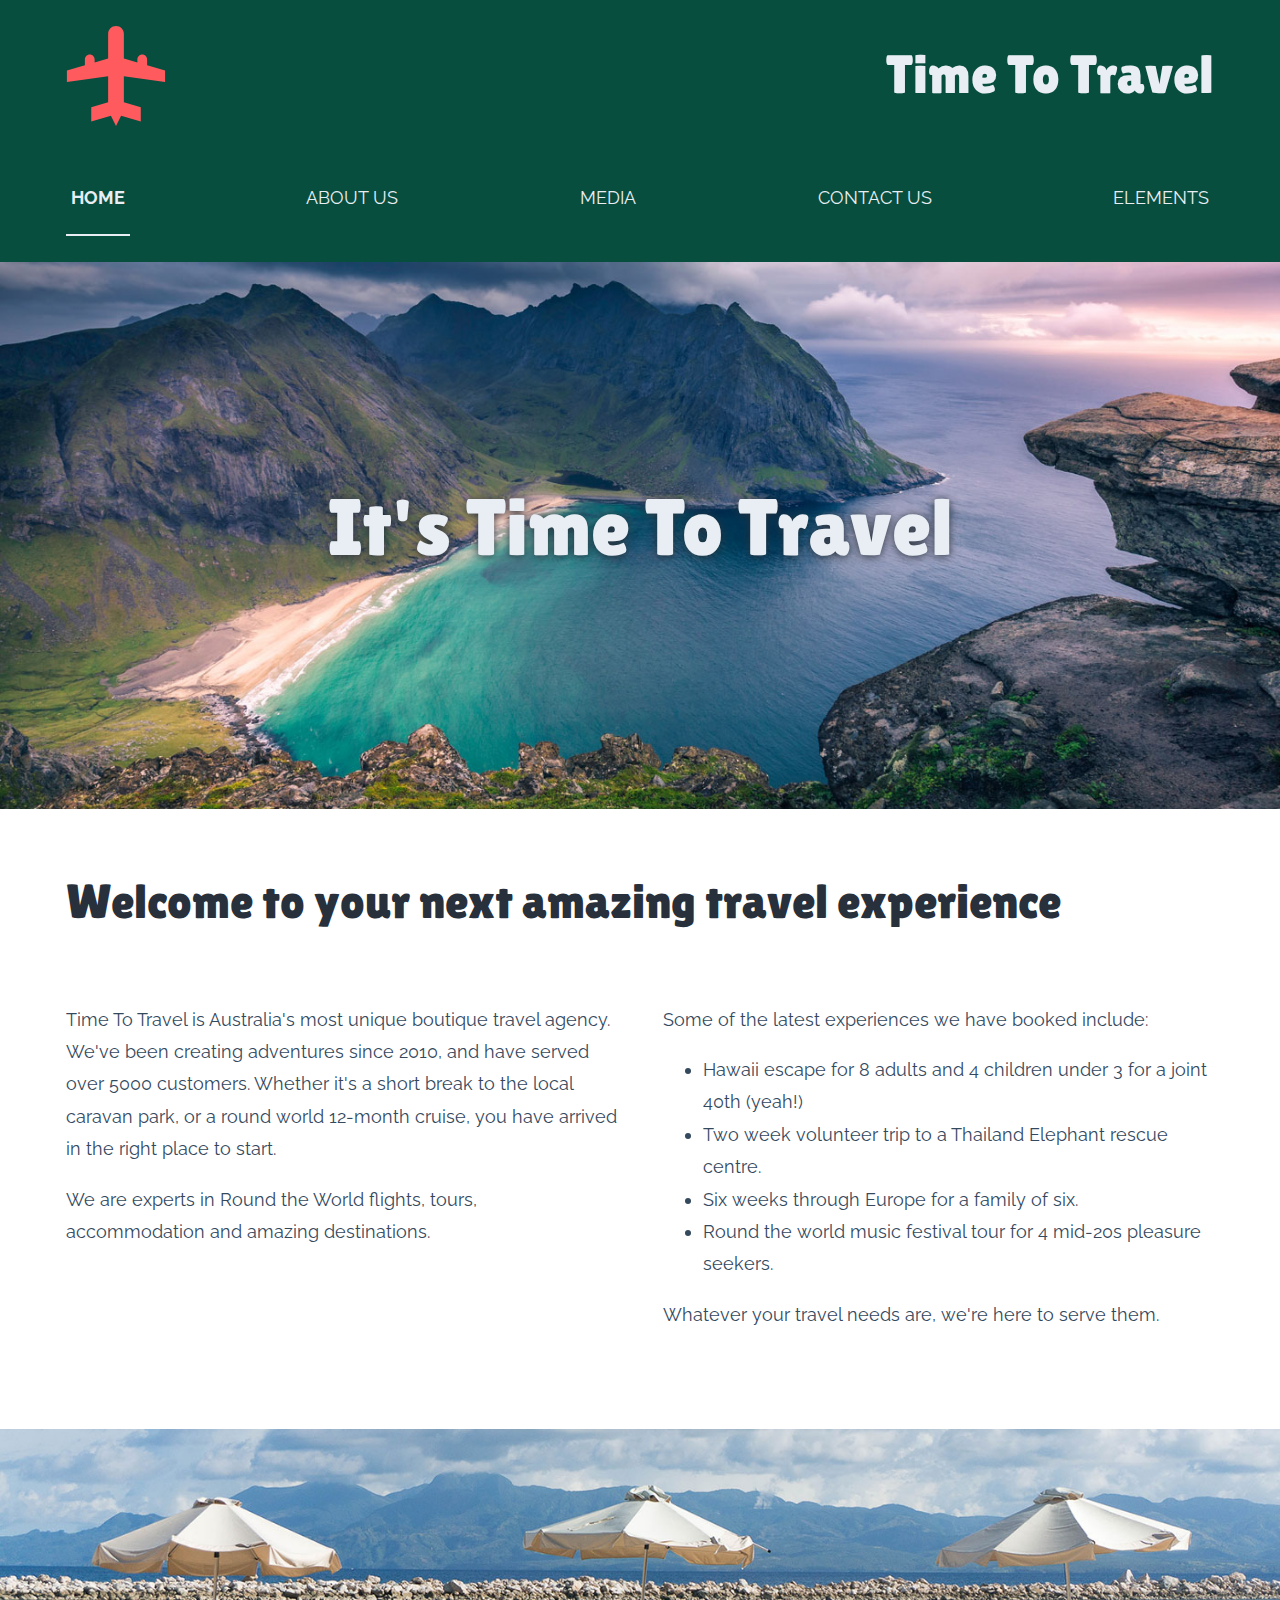
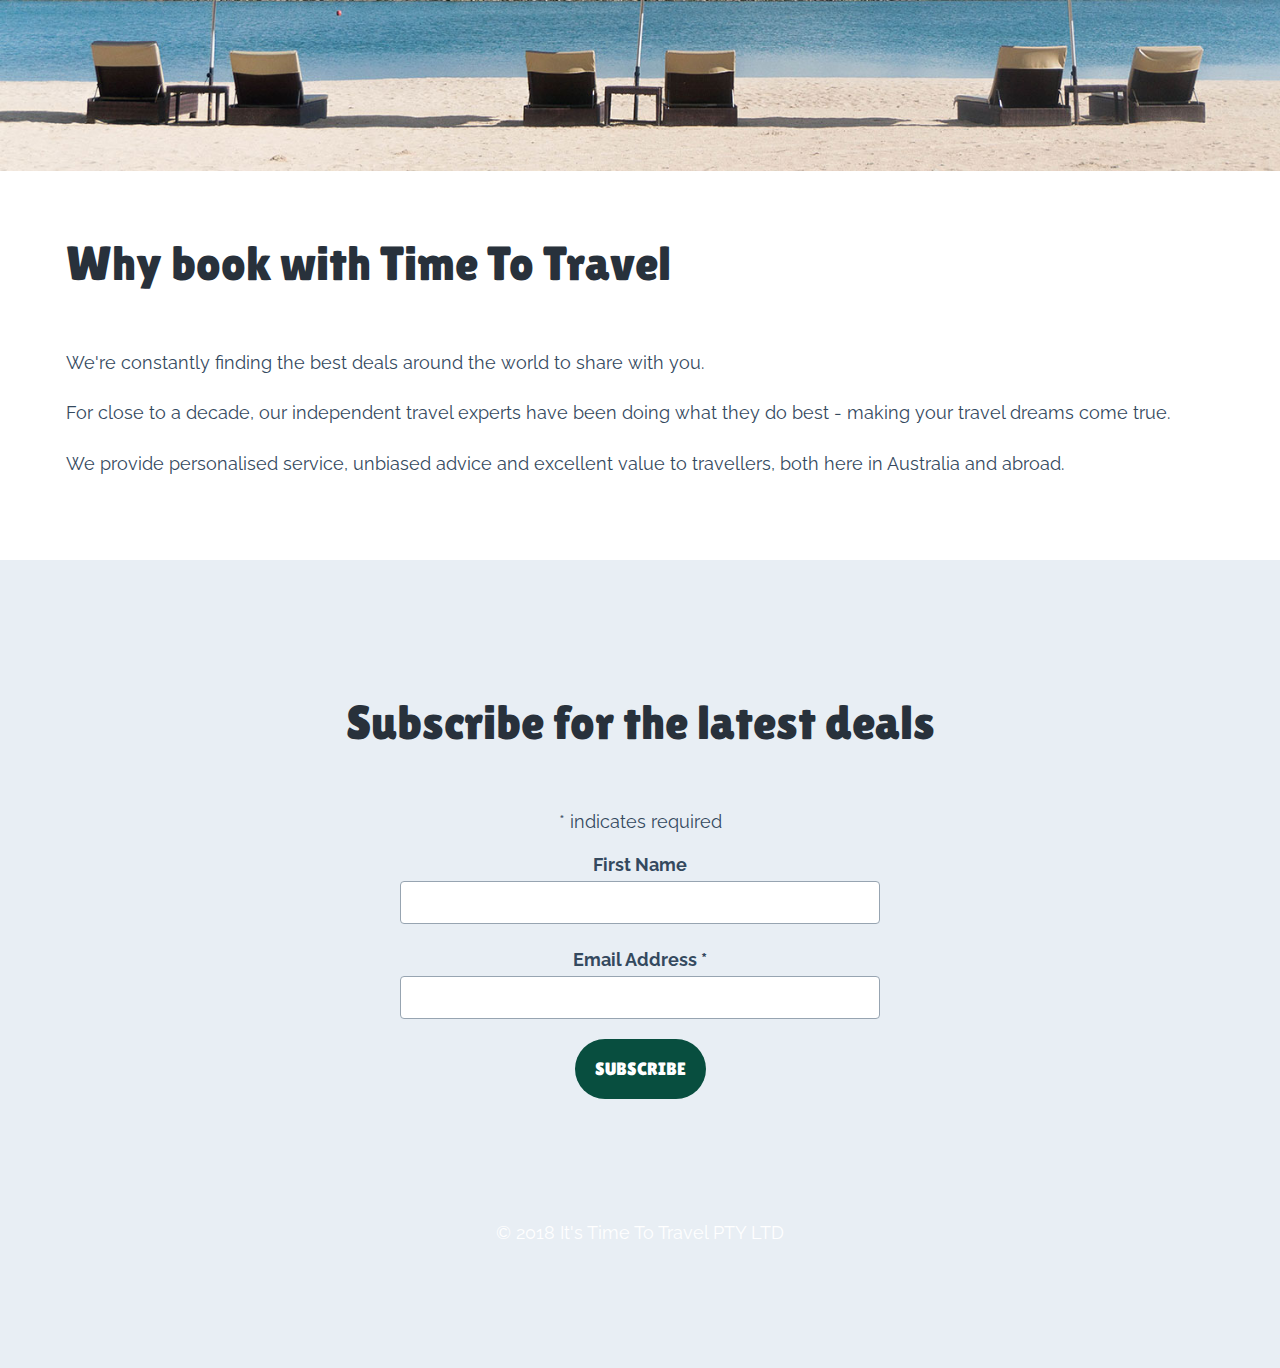
<file: index.html>
<!doctype html>

<html>

<head>
    
    <meta charset="utf-8">
    <title>Great Travel deals from It's Time To Travel</title>

    <meta name="description" content="Find exclusive boutique holidays.">

    <meta name="viewport" content="width=device-width">

    <link href="resources/css/normalize.css" rel="stylesheet">

    <link href="resources/css/main.css" rel="stylesheet">




    <link rel="apple-touch-icon" sizes="180x180" href="resources/icons/apple-touch-icon.png">
    <link rel="icon" type="image/png" sizes="32x32" href="resources/icons/favicon-32x32.png">
    <link rel="icon" type="image/png" sizes="16x16" href="resources/icons/favicon-16x16.png">
    <link rel="manifest" href="resources/icons/site.webmanifest">
    <link rel="mask-icon" href="resources/icons/safari-pinned-tab.svg" color="#5bbad5">
    <link rel="shortcut icon" href="resources/icons/favicon.ico">
    <meta name="msapplication-TileColor" content="#2b5797">
    <meta name="msapplication-config" content="resources/icons/browserconfig.xml">
    <meta name="theme-color" content="#ffffff">





</head>

<body>

    <header>
        <div class="layout-wide">
            <div class="logo-wrapper">
                <a href="index.html">
                    <img src="resources/images/logo.svg" alt="Time To Travel logo" class="logo">



                </a>
            </div>

            <div class="site-title">

                Time To Travel
            </div>




        </div>



    </header>

    <div class="navigation">

        <button class="nav-prompt">Open Navigation</button>

        <nav class="layout-wide nav-inner" aria-expanded="false">

            <ul>

                <li>
                    <a href="index.html" class="active">Home</a>

                </li>

                <li>
                    <a href="about.html">About Us</a>



                </li>

                <li>
                    <a href="media.html">Media</a>



                </li>

                <li>
                    <a href="contact.html">Contact Us</a>



                </li>

                <li>
                    <a href="elements.html">Elements</a>



                </li>






            </ul>


        </nav>

    </div>


    <main>

        <section class="hero-module">

            <img src="resources/images/norway-1400.jpg" alt="Overhead view of beach in Norway.">

            <div class="hero-content">

                <h1 class="heading-main layout-wide">It's Time To Travel</h1>
            </div>


        </section>

        <section class="layout-wide">

            <h2>Welcome to your next amazing travel experience</h2>

            <div class="content-area-grid">
                <div class="content-block">
                    <p> Time To Travel is Australia's most unique boutique travel agency. We've been creating adventures since
                        2010, and have served over 5000 customers. Whether it's a short break to the local caravan park,
                        or a round world 12-month cruise, you have arrived in the right place to start.
                    </p>

                    <p>We are experts in Round the World flights, tours, accommodation and amazing destinations.</p>

                </div>





                <div class="content-block">

                    <p>Some of the latest experiences we have booked include:</p>

                    <ul>

                        <li>Hawaii escape for 8 adults and 4 children under 3 for a joint 40th (yeah!)</li>
                        <li> Two week volunteer trip to a Thailand Elephant rescue centre.</li>
                        <li>Six weeks through Europe for a family of six.</li>
                        <li>Round the world music festival tour for 4 mid-20s pleasure seekers.</li>
                    </ul>

                    <p> Whatever your travel needs are, we're here to serve them.</p>


                </div>

            </div>


        </section>


        <img src="resources/images/beach-wide-1500.jpg" alt="">



        <section class="layout-wide">

            <h2>Why book with Time To Travel</h2>

            <p>We're constantly finding the best deals around the world to share with you.</p>

            <p> For close to a decade, our independent travel experts have been doing what they do best - making your travel
                dreams come true.</p>

            <p></p>We provide personalised service, unbiased advice and excellent value to travellers, both here in Australia
            and abroad.</p>



        </section>






    </main>

    <footer>

        <div class="footer-subscribe">

            <div class="layout-wide">

                <!--subscription form goes here-->

                <!-- Begin Mailchimp Signup Form -->

                <div id="mc_embed_signup">
                    <form action="https://whiteroomstudio.us19.list-manage.com/subscribe/post?u=d51adedbce4c8746e98c40028&amp;id=7d6bd592b6"
                        method="post" id="mc-embedded-subscribe-form" name="mc-embedded-subscribe-form" class="validate" target="_blank"
                        novalidate>
                        <div id="mc_embed_signup_scroll">
                            <h2>Subscribe for the latest deals</h2>
                            <div class="indicates-required">
                                <span class="asterisk">*</span> indicates required</div>
                            <div class="mc-field-group">
                                <label for="mce-FNAME">First Name </label>
                                <input type="text" value="" name="FNAME" class="" id="mce-FNAME">
                            </div>
                            <div class="mc-field-group">
                                <label for="mce-EMAIL">Email Address
                                    <span class="asterisk">*</span>
                                </label>
                                <input type="email" value="" name="EMAIL" class="required email" id="mce-EMAIL">
                            </div>
                            <div id="mce-responses" class="clear">
                                <div class="response" id="mce-error-response" style="display:none"></div>
                                <div class="response" id="mce-success-response" style="display:none"></div>
                            </div>
                            <!-- real people should not fill this in and expect good things - do not remove this or risk form bot signups-->
                            <div style="position: absolute; left: -5000px;" aria-hidden="true">
                                <input type="text" name="b_d51adedbce4c8746e98c40028_7d6bd592b6" tabindex="-1" value="">
                            </div>
                            <div class="clear">
                                <input type="submit" value="Subscribe" name="subscribe" id="mc-embedded-subscribe" class="button">
                            </div>
                        </div>
                    </form>
                </div>

                <script type='text/javascript' src='//s3.amazonaws.com/downloads.mailchimp.com/js/mc-validate.js'></script>
                <script type='text/javascript'>(function ($) { window.fnames = new Array(); window.ftypes = new Array(); fnames[1] = 'FNAME'; ftypes[1] = 'text'; fnames[0] = 'EMAIL'; ftypes[0] = 'email'; fnames[3] = 'ADDRESS'; ftypes[3] = 'address'; fnames[4] = 'PHONE'; ftypes[4] = 'phone'; }(jQuery)); var $mcj = jQuery.noConflict(true);</script>

                <!--End mc_embed_signup-->

            </div>

            <div class="footer-notices">
                <div class="layout-wide">

                    <p class="copyright">&copy; 2018 It's Time To Travel PTY LTD</p>

                </div> <!--layout-wide-->
            </div> <!--footer-notices--> 


        </div>
    


    </footer>



    <script src="resources/js/css-var-polyfill.js"></script>

    <script src="resources/js/jquery.js"></script>

    <script src="resources/js/scripts.js"></script>

</body>

</html>
</file>
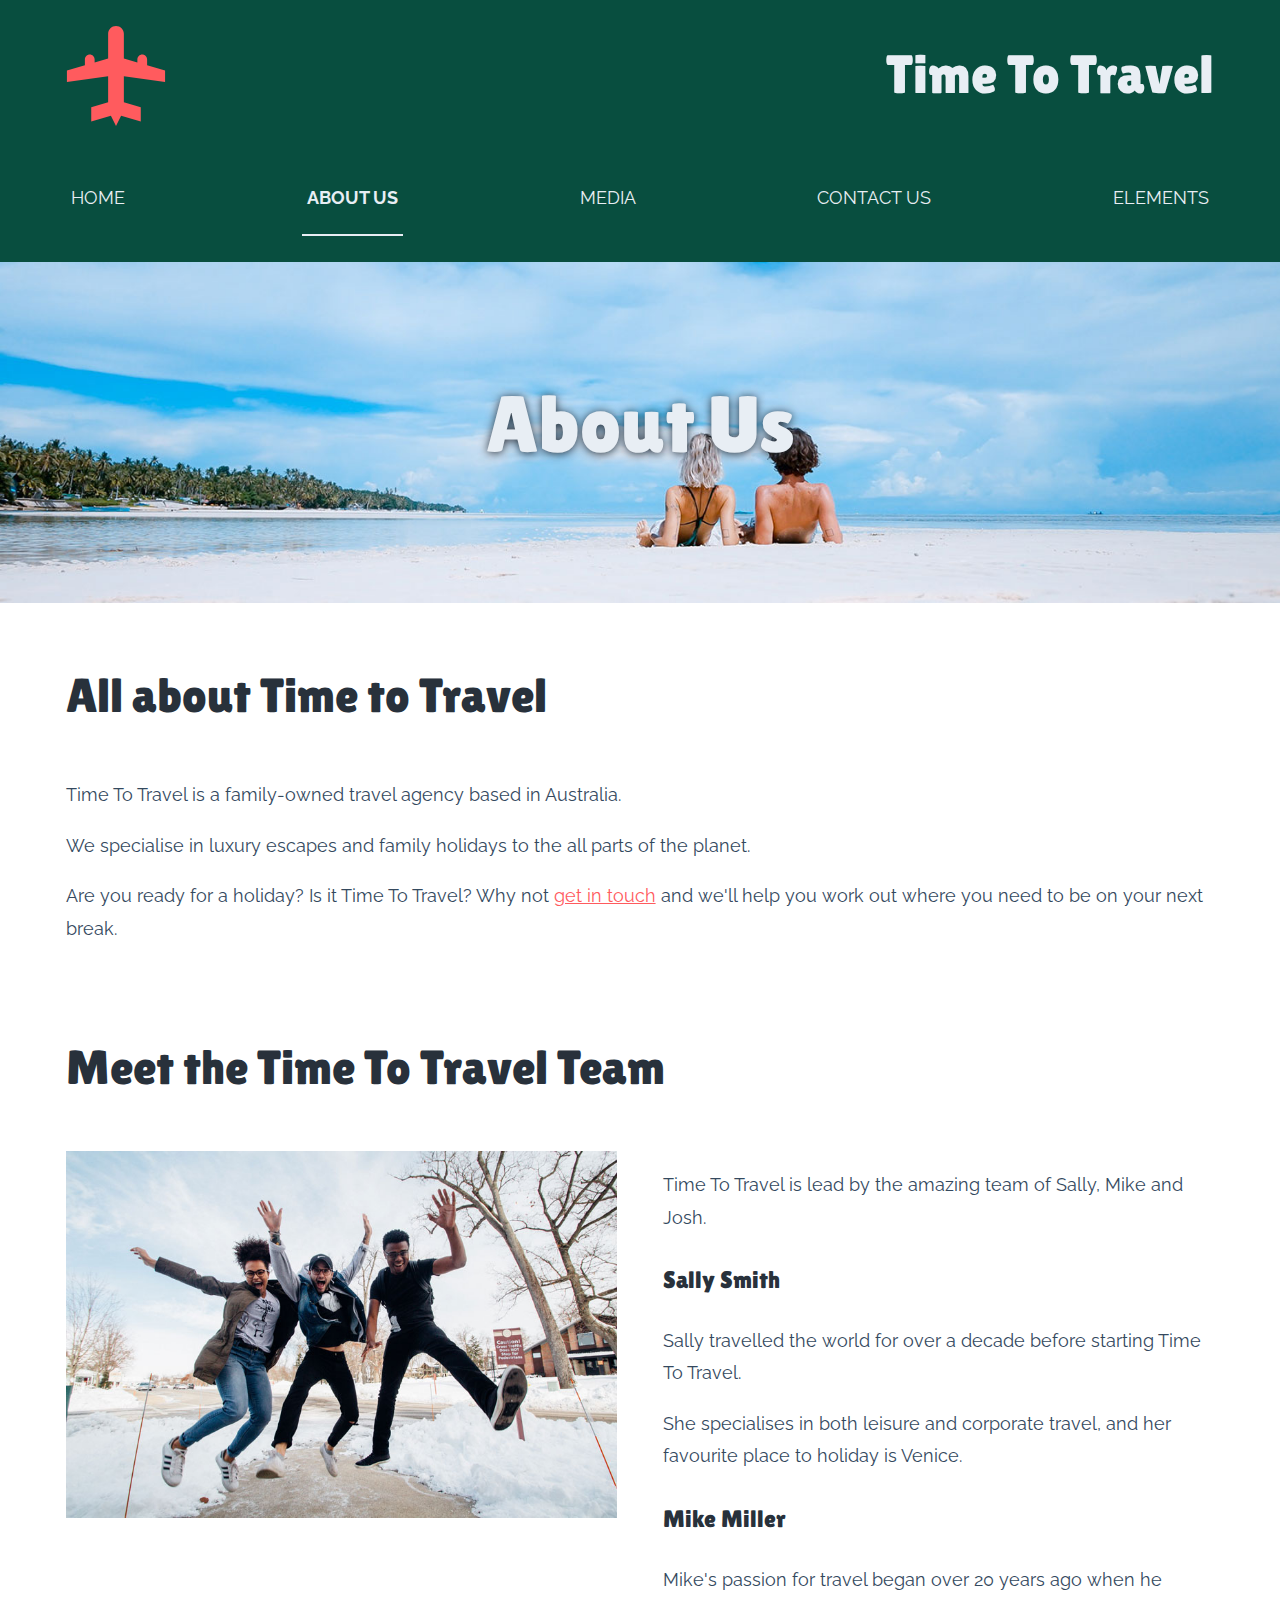
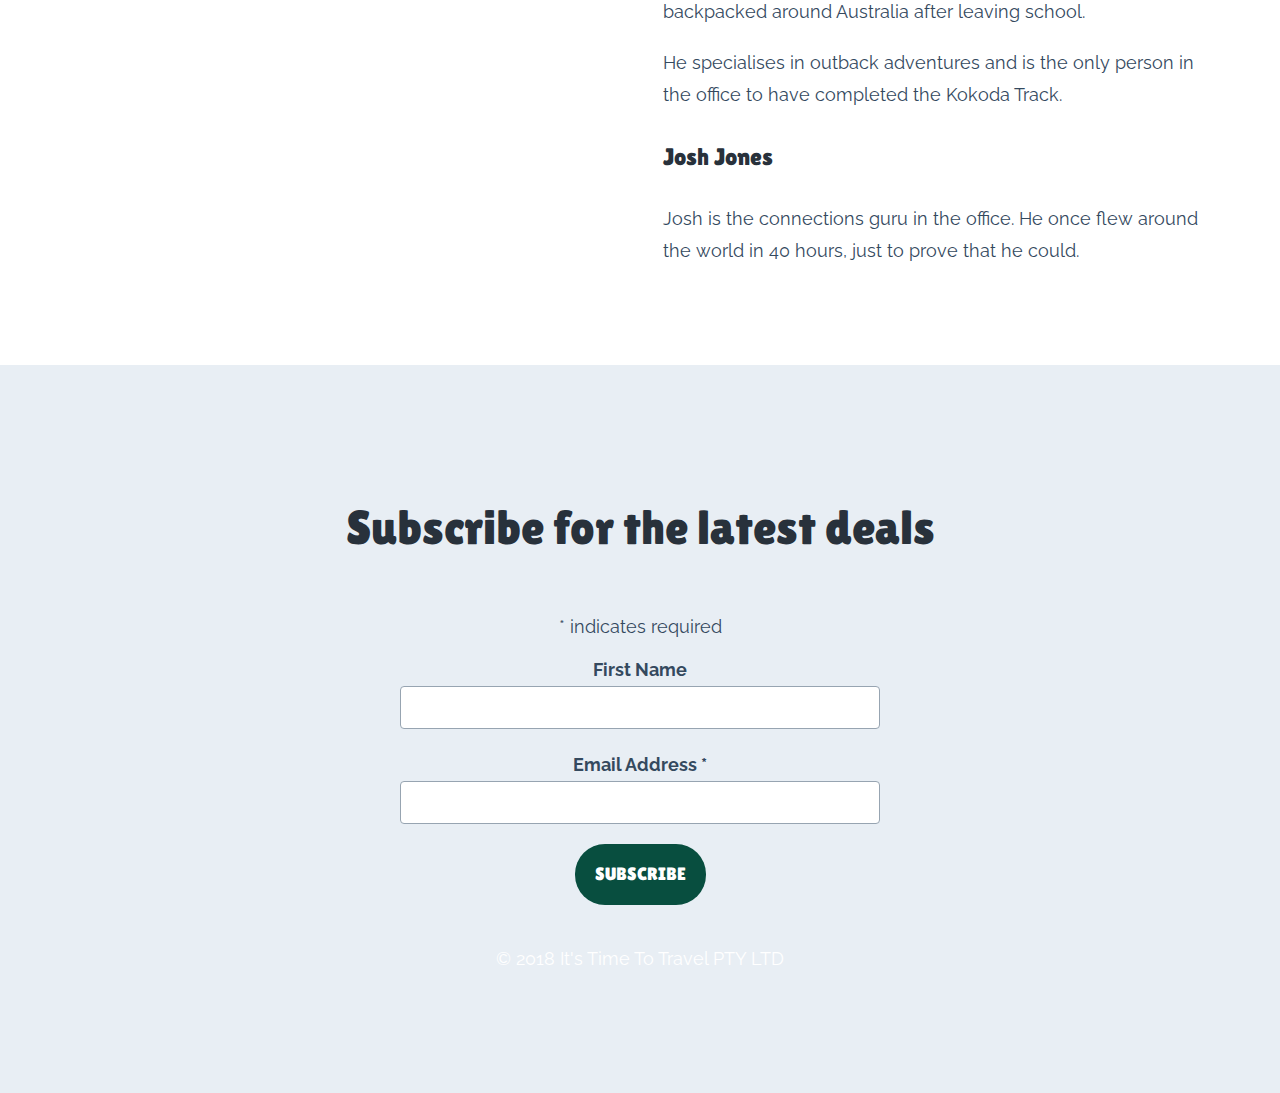
<file: about.html>
<!doctype html>

<html>

<head>

    <meta charset="utf-8">
    <title>Great Travel deals from It's Time To Travel</title>

    <meta name="description" content="Find exclusive boutique holidays.">

    <meta name="viewport" content="width=device-width">

    <link href="resources/css/normalize.css" rel="stylesheet">

    <link href="resources/css/main.css" rel="stylesheet">




    <link rel="apple-touch-icon" sizes="180x180" href="resources/icons/apple-touch-icon.png">
    <link rel="icon" type="image/png" sizes="32x32" href="resources/icons/favicon-32x32.png">
    <link rel="icon" type="image/png" sizes="16x16" href="resources/icons/favicon-16x16.png">
    <link rel="manifest" href="resources/icons/site.webmanifest">
    <link rel="mask-icon" href="resources/icons/safari-pinned-tab.svg" color="#5bbad5">
    <link rel="shortcut icon" href="resources/icons/favicon.ico">
    <meta name="msapplication-TileColor" content="#2b5797">
    <meta name="msapplication-config" content="resources/icons/browserconfig.xml">
    <meta name="theme-color" content="#ffffff">





</head>

<body>

    <header>
        <div class="layout-wide">
            <div class="logo-wrapper">
                <a href="index.html">
                    <img src="resources/images/logo.svg" alt="Time To Travel logo" class="logo">



                </a>
            </div>

            <div class="site-title">

                Time To Travel
            </div>




        </div>






    </header>

    <div class="navigation">

        <button class="nav-prompt">Open Navigation</button>

        <nav class="layout-wide nav-inner" aria-expanded="false">

            <ul>

                <li>
                    <a href="index.html">Home</a>



                </li>

                <li>
                    <a href="about.html">About Us</a>



                </li>

                <li>
                    <a href="media.html">Media</a>



                </li>

                <li>
                    <a href="contact.html">Contact Us</a>



                </li>

                <li>
                    <a href="elements.html">Elements</a>



                </li>






            </ul>


        </nav>

    </div>


    <main>

        <section class="hero-module">

            <img src="resources/images/people-wide-1500.jpg" alt="People sunbathing on the beach.">

            <div class="hero-content">

                <h1 class="heading-main layout-wide">About Us</h1>
            </div>


        </section>


      <section class="layout-wide">

            <h2>All about Time to Travel</h2>

            <p>Time To Travel is a family-owned travel agency based in Australia.</p>
            
            <p>We specialise in luxury escapes and family holidays to the all parts of the planet.</p>

<p> Are you ready for a holiday? Is it Time To Travel? Why not 
<a href="contact.html">get in touch</a> and we'll help you work out where you need to be on your next break.</p>
             



      </section>


<section class="layout-wide">


    <h2>Meet the Time To Travel Team</h2>


    <div class="content-area-grid">

        <div class="content-block">

            <img src="resources/images/the-time-to-travel-team.jpg" alt="the-time-totravel-team">


        </div>

        <div class="content-block">

                <p>Time To Travel is lead by the amazing team of Sally, Mike and Josh.</p>

                <h3>Sally Smith</h3>
                <p> Sally travelled the world for over a decade before starting Time To Travel. </p>
                
                <p></p>She specialises in both leisure and corporate travel, and her favourite place to holiday is Venice.</p>
                
                <h3>Mike Miller</h3>
                

                <p> Mike's passion for travel began over 20 years ago when he backpacked around Australia after leaving school.
                
                        <p>He specialises in outback adventures and is the only person in the office to have completed the Kokoda Track.
                
                                <h3>Josh Jones</h3>
                <p>Josh is the connections guru in the office. He once flew around the world in 40 hours, just to prove that he could.

        </div>

    
    </div>


</section>



    </main>

    <footer>

        <div class="footer-subscribe">

            <div calsss=layout-wide>

                <!--subscription form goes here-->

                <!-- Begin Mailchimp Signup Form -->

                <div id="mc_embed_signup">
                    <form action="https://whiteroomstudio.us19.list-manage.com/subscribe/post?u=d51adedbce4c8746e98c40028&amp;id=7d6bd592b6"
                        method="post" id="mc-embedded-subscribe-form" name="mc-embedded-subscribe-form" class="validate"
                        target="_blank" novalidate>
                        <div id="mc_embed_signup_scroll">
                            <h2>Subscribe for the latest deals</h2>
                            <div class="indicates-required"><span class="asterisk">*</span> indicates required</div>
                            <div class="mc-field-group">
                                <label for="mce-FNAME">First Name </label>
                                <input type="text" value="" name="FNAME" class="" id="mce-FNAME">
                            </div>
                            <div class="mc-field-group">
                                <label for="mce-EMAIL">Email Address <span class="asterisk">*</span>
                                </label>
                                <input type="email" value="" name="EMAIL" class="required email" id="mce-EMAIL">
                            </div>
                            <div id="mce-responses" class="clear">
                                <div class="response" id="mce-error-response" style="display:none"></div>
                                <div class="response" id="mce-success-response" style="display:none"></div>
                            </div>
                            <!-- real people should not fill this in and expect good things - do not remove this or risk form bot signups-->
                            <div style="position: absolute; left: -5000px;" aria-hidden="true"><input type="text" name="b_d51adedbce4c8746e98c40028_7d6bd592b6"
                                    tabindex="-1" value=""></div>
                            <div class="clear"><input type="submit" value="Subscribe" name="subscribe" id="mc-embedded-subscribe"
                                    class="button"></div>
                        </div>
                    </form>
                </div>
                <script type='text/javascript' src='//s3.amazonaws.com/downloads.mailchimp.com/js/mc-validate.js'></script>
                <script type='text/javascript'>(function ($) { window.fnames = new Array(); window.ftypes = new Array(); fnames[1] = 'FNAME'; ftypes[1] = 'text'; fnames[0] = 'EMAIL'; ftypes[0] = 'email'; fnames[3] = 'ADDRESS'; ftypes[3] = 'address'; fnames[4] = 'PHONE'; ftypes[4] = 'phone'; }(jQuery)); var $mcj = jQuery.noConflict(true);</script>
                <!--End mc_embed_signup-->

            </div>

            <div class="footer-notices">
                <div class="layout-wide">

                    <p class="copyright">&copy; 2018 It's Time To Travel PTY LTD</p>

                </div>
            </div>

    </footer>


    <script src="resources/js/css-var-polyfill.js"></script>

    <script src="resources/js/jquery.js"></script>

    <script src="resources/js/scripts.js"></script>

</body>

</html>
</file>
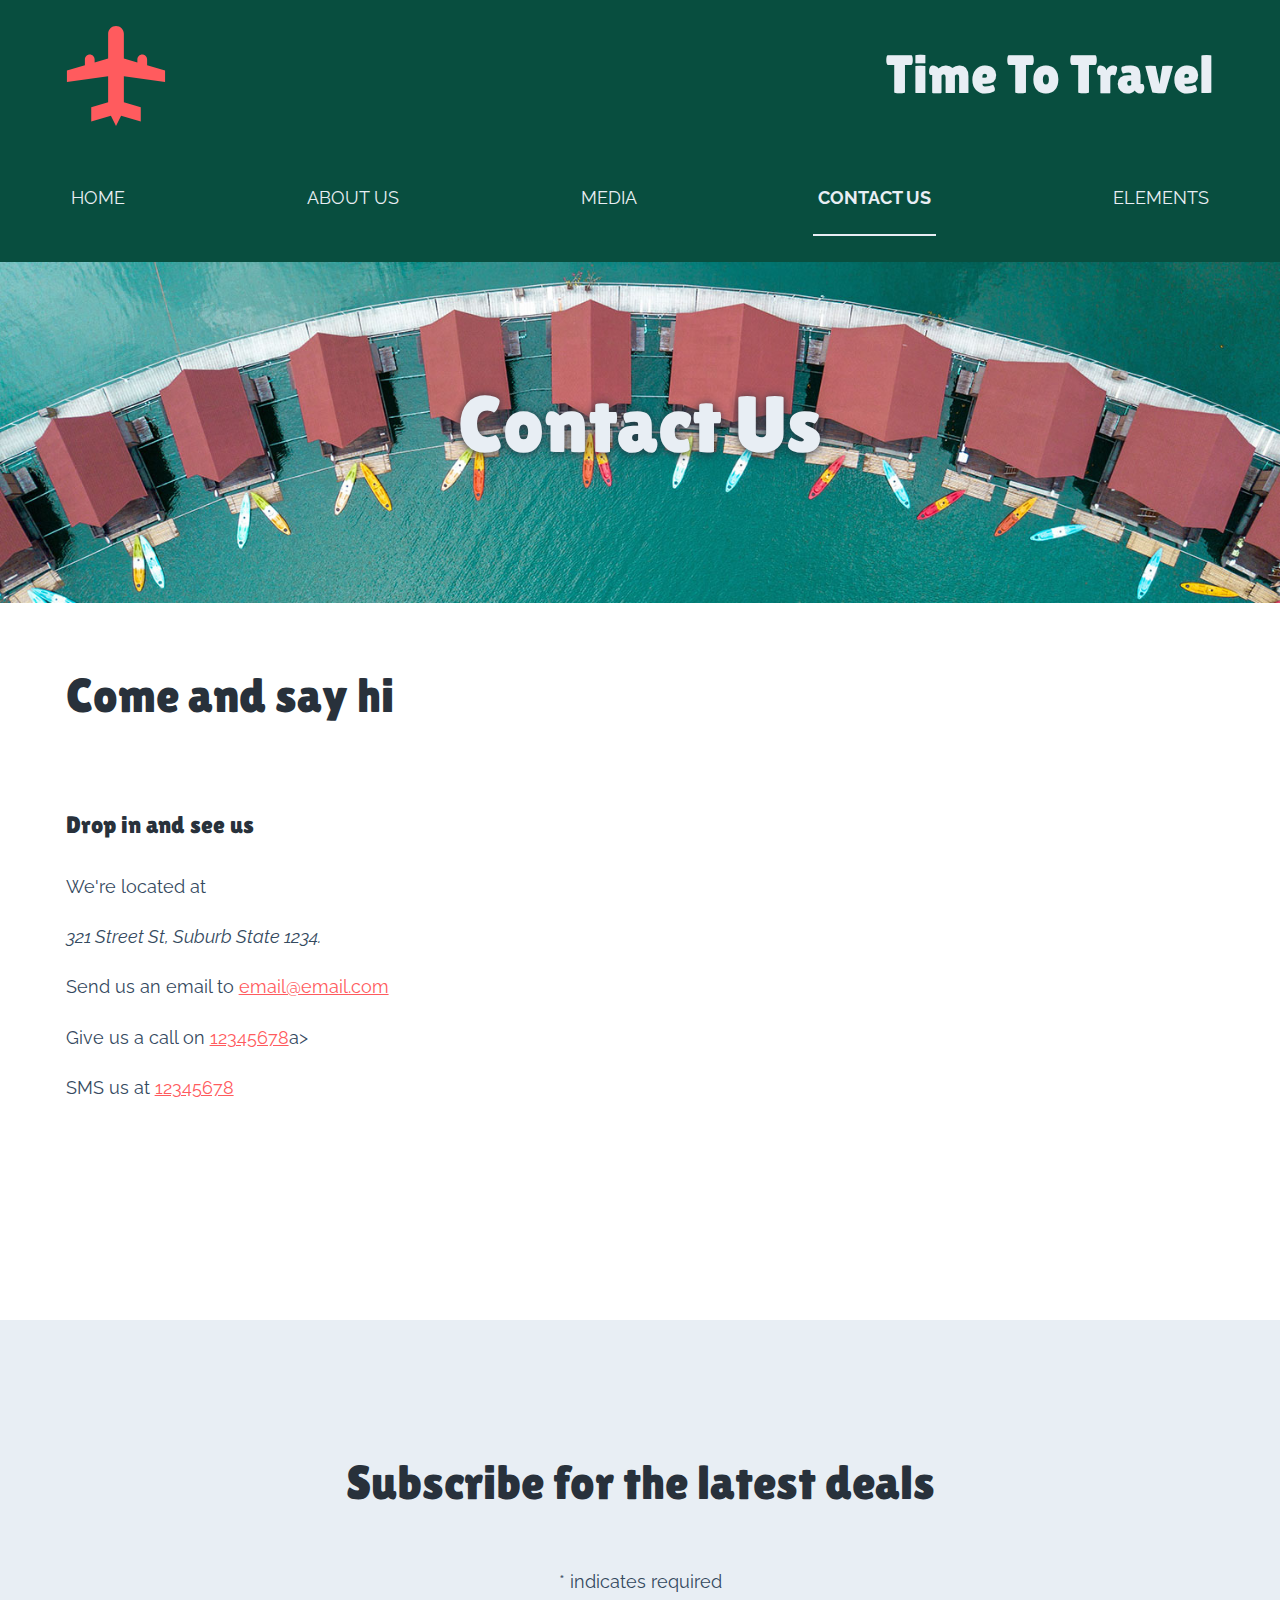
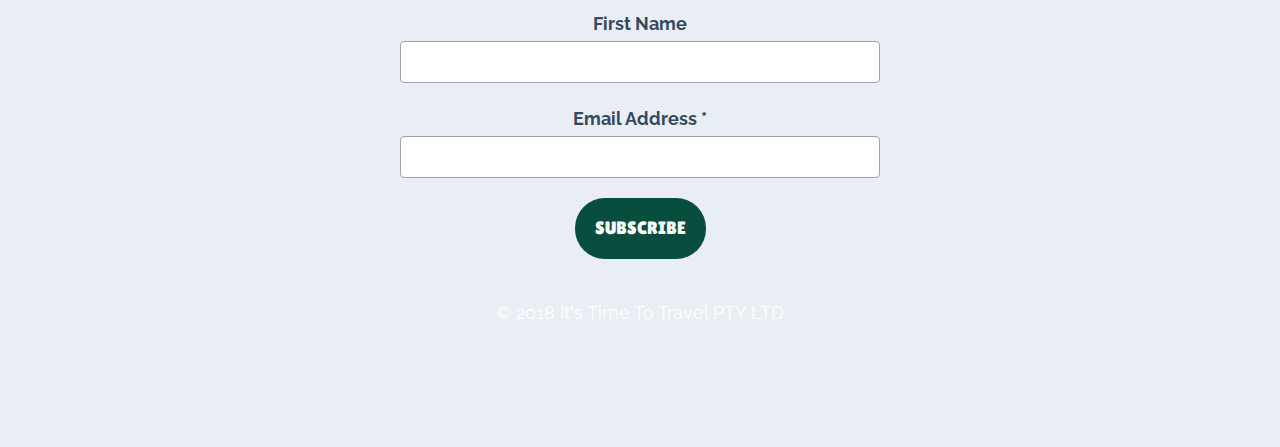
<file: contact.html>
<!doctype html>

<html>

<head>

    <meta charset="utf-8">
    <title>Great Travel deals from It's Time To Travel</title>

    <meta name="description" content="Find exclusive boutique holidays.">

    <meta name="viewport" content="width=device-width">

    <link href="resources/css/normalize.css" rel="stylesheet">

    <link href="resources/css/main.css" rel="stylesheet">




    <link rel="apple-touch-icon" sizes="180x180" href="resources/icons/apple-touch-icon.png">
    <link rel="icon" type="image/png" sizes="32x32" href="resources/icons/favicon-32x32.png">
    <link rel="icon" type="image/png" sizes="16x16" href="resources/icons/favicon-16x16.png">
    <link rel="manifest" href="resources/icons/site.webmanifest">
    <link rel="mask-icon" href="resources/icons/safari-pinned-tab.svg" color="#5bbad5">
    <link rel="shortcut icon" href="resources/icons/favicon.ico">
    <meta name="msapplication-TileColor" content="#2b5797">
    <meta name="msapplication-config" content="resources/icons/browserconfig.xml">
    <meta name="theme-color" content="#ffffff">





</head>

<body>

    <header>
        <div class="layout-wide">
            <div class="logo-wrapper">
                <a href="index.html">
                    <img src="resources/images/logo.svg" alt="Time To Travel logo" class="logo">



                </a>
            </div>

            <div class="site-title">

                Time To Travel
            </div>




        </div>






    </header>

    <div class="navigation">

        <button class="nav-prompt">Open Navigation</button>

        <nav class="layout-wide nav-inner" aria-expanded="false">

            <ul>

                <li>
                    <a href="index.html">Home</a>



                </li>

                <li>
                    <a href="about.html">About Us</a>



                </li>

                <li>
                    <a href="media.html">Media</a>



                </li>

                <li>
                    <a href="contact.html">Contact Us</a>



                </li>

                <li>
                    <a href="elements.html">Elements</a>



                </li>






            </ul>


        </nav>

    </div>


    <main>

        <section class="hero-module">

            <img src="resources/images/thailand-wide-1500.jpg" alt="Thailand.">

            <div class="hero-content">

                <h1 class="heading-main layout-wide">Contact Us</h1>
            </div>


        </section>


        <section class="layout-wide">

            <h2>Come and say hi</h2>

            <div class="content-area-grid">

                <div class="content-area">


                    <h3>Drop in and see us</h3>

                    <p>We're located at <address>321 Street St, Suburb State 1234.</address></p>

                    <p>Send us an email to
                        <a href="mailto:email@email.com">email@email.com</a></p>

                        <p>Give us a call on <a href="tel:12345678">12345678</a>a></p>

                        <p>SMS us at <a href="12345678">12345678</a></p>




                </div>

                <div class="content-area">

                    <iframe src="https://www.google.com/maps/embed?pb=!1m18!1m12!1m3!1d3540.289901520551!2d153.02089985009835!3d-27.460232682811007!2m3!1f0!2f0!3f0!3m2!1i1024!2i768!4f13.1!3m3!1m2!1s0x6b9159f9030fc245%3A0x717b2f2e73ec8a49!2sThe+Johnson!5e0!3m2!1sen!2sau!4v1541312057982"
                        width="600" height="450" frameborder="0" style="border:0" allowfullscreen></iframe>

                </div>




            </div>



        </section>



        


    </main>

    <footer>

        <div class="footer-subscribe">

            <div calsss=layout-wide>

                <!--subscription form goes here-->

                <!-- Begin Mailchimp Signup Form -->

                <div id="mc_embed_signup">
                    <form action="https://whiteroomstudio.us19.list-manage.com/subscribe/post?u=d51adedbce4c8746e98c40028&amp;id=7d6bd592b6"
                        method="post" id="mc-embedded-subscribe-form" name="mc-embedded-subscribe-form" class="validate"
                        target="_blank" novalidate>
                        <div id="mc_embed_signup_scroll">
                            <h2>Subscribe for the latest deals</h2>
                            <div class="indicates-required"><span class="asterisk">*</span> indicates required</div>
                            <div class="mc-field-group">
                                <label for="mce-FNAME">First Name </label>
                                <input type="text" value="" name="FNAME" class="" id="mce-FNAME">
                            </div>
                            <div class="mc-field-group">
                                <label for="mce-EMAIL">Email Address <span class="asterisk">*</span>
                                </label>
                                <input type="email" value="" name="EMAIL" class="required email" id="mce-EMAIL">
                            </div>
                            <div id="mce-responses" class="clear">
                                <div class="response" id="mce-error-response" style="display:none"></div>
                                <div class="response" id="mce-success-response" style="display:none"></div>
                            </div>
                            <!-- real people should not fill this in and expect good things - do not remove this or risk form bot signups-->
                            <div style="position: absolute; left: -5000px;" aria-hidden="true"><input type="text" name="b_d51adedbce4c8746e98c40028_7d6bd592b6"
                                    tabindex="-1" value=""></div>
                            <div class="clear"><input type="submit" value="Subscribe" name="subscribe" id="mc-embedded-subscribe"
                                    class="button"></div>
                        </div>
                    </form>
                </div>
                <script type='text/javascript' src='//s3.amazonaws.com/downloads.mailchimp.com/js/mc-validate.js'></script>
                <script type='text/javascript'>(function ($) { window.fnames = new Array(); window.ftypes = new Array(); fnames[1] = 'FNAME'; ftypes[1] = 'text'; fnames[0] = 'EMAIL'; ftypes[0] = 'email'; fnames[3] = 'ADDRESS'; ftypes[3] = 'address'; fnames[4] = 'PHONE'; ftypes[4] = 'phone'; }(jQuery)); var $mcj = jQuery.noConflict(true);</script>
                <!--End mc_embed_signup-->

            </div>

            <div class="footer-notices">
                <div class="layout-wide">

                    <p class="copyright">&copy; 2018 It's Time To Travel PTY LTD</p>

                </div>
            </div>

    </footer>


    <script src="resources/js/css-var-polyfill.js"></script>

    <script src="resources/js/jquery.js"></script>

    <script src="resources/js/scripts.js"></script>

</body>

</html>
</file>
<file: resources/css/main.css>
@import url("https://fonts.googleapis.com/css?family=Lilita+One|Raleway");

/* ------------------ VARIABLES */

:root {
  --font-default: "Raleway", sans-serif;

  --font-heading: "Lilita One", cursive;

  /* Colors */
  --color-green: #084e3f;
  --color-red: #ff5b5e;
  --color-deep-blue: #28313b;
  --color-light-grey: #97a4b1;
  --color-mid-blue: #34495e;
  --color-almost-white: #e8eef4;

  /* abstract colors out */
  --main-text-color: var(--color-mid-blue);
  --strong-text-color: var(--color-deep-blue);
  --alternative-text-color: var(--color-almost-white);
  --error-color: var(--color-red);
  --border-color: var(--color-light-grey);

  --secondary-bg-color: var(--color-almost-white);
  --alternative-bg-color: var(--color-green);

  /* measurements*/
  --padder: 3%;
  --spacer: 20px;  
  --spacer-large: 80px;
  --transition-time: 0.3s;

  --area-wide: 1200px;

  /* font sizes */
  --font-size-site-title: 32px;
  --font-size-page-title: 40px;
  --font-size-section-title: 30px;
  --font-size-sub-title: 24px;
  --font-size-heading-small: 16px;
} 

@media screen and (min-width: 800px) {
  :root {
    --font-size-site-title: 54px;
    --font-size-page-title: 80px;
    --font-size-section-title: 48px;

    --padder: 2%;
  }
}

/* ------------------ GLOBAL DEFAULTS */

* {
  box-sizing: border-box;
}

body {
  font-family: var(--font-default);
  color: var(--main-text-color);
  font-size: 18px;
  line-height: 1.8;
}

img,
video {
  max-width: 100%;
  height: auto;
}

iframe {
  max-width: 100%;
}

/* ------------------ HEADINGS AND TYPE */

h1,
h2,
h3,
h4 {
  font-family: var(--font-heading);
  font-weight: normal;
  color: var(--strong-text-color);
}

h1 {
  font-size: var(--font-size-page-title);
}

h2 {
  font-size: var(--font-size-section-title);
}

h3 {
  font-size: var(--font-size-sub-title);
}

a {
  color: var(--error-color);
  transition: var(--transition-time);
}

a:hover {
  color: var(--strong-text-color);
}

/* ------------------ LAYOUTS */

.layout-wide,
.layout-full-width {
  margin-bottom: var(--spacer-large);
}

.layout-full-width {
  width: 100%;
}

.layout-wide {
  max-width: var(--area-wide);
  padding-left: var(--padder);
  padding-right: var(--padder);
 
  margin-left: auto;
  margin-right: auto;
}

/* ------------------ HEADER */

header {
  background-color: var(--alternative-bg-color);
  padding-top: var(--padder);
}

header .layout-wide {
  overflow: hidden;
  margin-bottom: 0;
}

.logo-wrapper {
  width: 20%;
  float: left;
}

.site-title {
  font-family: var(--font-heading);
  font-size: var(--font-size-site-title);
  color: var(--alternative-text-color);

  float: right;
  width: 80%;
  text-align: right;
}

/* ------------------ NAVIGATION */

.navigation {
  background-color: var(--alternative-bg-color);
  position: sticky;
  top: 0;
  z-index: 10;
}
  
.nav-prompt {
  width: 100%;
  background-color: var(--alternative-bg-color);
  padding-top: var(--padder);
  padding-bottom: var(--padder);
  color: var(--alternative-text-color);
  border: none;
  border-top: 1px solid black;
}

.nav-inner {
  margin-bottom: 0;
}

.nav-inner ul {
  padding: 0;
  margin: 0;
  list-style: none;
}

.nav-inner li {
  text-align: center;
}

.nav-inner a {
  color: var(--alternative-text-color);
  text-decoration: none;
  text-transform: uppercase;
  padding: var(--spacer) 5px;
  border-bottom: 1px solid var(--alternative-text-color);

  display: block;
}

.nav-inner a:hover {
  color: var(--error-color);
  border-bottom-color: currentColor;
}

@media screen and (min-width: 800px) {
  .nav-prompt {
    display: none;
  }

  .navigation {
    padding: var(--padder) 0;
  }

  .nav-inner ul {
    display: flex;
    justify-content: space-between;
  }

  .nav-inner a {
    border-bottom: 2px solid transparent;
  }
}

@media screen and (max-width: 800px) {
  .nav-inner {
    overflow: hidden;
    transition: var(--transition-time);
  }

  .nav-inner[aria-expanded="false"] {
    max-height: 0;
  }

  .nav-inner[aria-expanded="true"] {
    max-height: 100vh;
  }
}

.nav-inner .active {
  border-bottom-color: currentColor;
  font-weight: bold;
}

/* ------------------ FOOTER */

footer {
  background-color: var(--alternative-bg-color);
}

.footer-subscribe {
  background-color: var(--secondary-bg-color);
  padding-top: var(--spacer-large);
  padding-bottom: var(--spacer-large);
  text-align: center;
}

.footer-notices {
  padding-top: var(--spacer);
  padding-bottom: var(--spacer);
}

.footer-notices .layout-wide {
  margin-bottom: 0;
  text-align: center;
}

.copyright {
  color: white;
}

.indicates-required {
  margin-bottom: 10px;
}

/* ------------------ FORMS */

label {
  display: block;
  font-weight: bold;
}

input[type="text"],
input[type="email"] {
  margin-bottom: var(--spacer);
  border: 1px solid var(--border-color);
  padding: 10px;

  width: 480px;
  max-width: 100%;

  border-radius: 4px;
}

input[type="submit"] {
  font-family: var(--font-heading);
  text-transform: uppercase;

  background-color: var(--alternative-bg-color);
  color: white;

  padding: var(--spacer);
  border: none;
  border-radius: 30px;

  transition: var(--transition-time);
}

input[type="submit"]:hover {
  background-color: var(--strong-text-color);
}

/* ------------------ MODULES */

@media screen and (min-width: 800px) {
  .hero-module {
    position: relative;
  }

  .hero-module img {
    width: 100%;
  }

  .hero-content {
    position: absolute;

    height: 100%;
    width: 100%;

    bottom: 0;

    display: flex;
    align-items: center;
  }

  .heading-main {
    color: var(--alternative-text-color);
    text-shadow: 0px 1px 10px var(--strong-text-color);
  }
}

/* grids*/

@media screen and (min-width: 800px) {
  .content-area-grid {
    display: grid;
    grid-template-columns: 48% 48%;
    justify-content: space-between;
  }
}

/* image gallery */

.image-gallery ul {
  list-style: none;
  margin: 0;
  padding: 0;

  overflow: hidden;
}

.image-gallery li {
  float: left;
  max-width: 250px;
  margin: 10px;
}

.image-gallery a img {
  filter: grayscale(70%);
  transition: var(--transition-time);
  box-shadow: 0px 1px 10px var(--strong-text-color);
}

.image-gallery a:hover img {
  transform: scale(1.1);
  filter: unset;
}

/* animations */

@keyframes fadein {
  0% {
    opacity: 0;
  }

  100% {
    opacity: 1;
  }
}

main {
  animation-name: fadein;

  animation-duration: var(--transition-time)
}

@keyframes spin {
    100% {
        transform: rotate(360deg);

    }
}

.logo-wrapper a:hover img {
    animation-name: spin;
    animation-duration: 1s;

    animation-iteration-count: infinite;
    animation-timing-function: linear;
    

}
</file>
